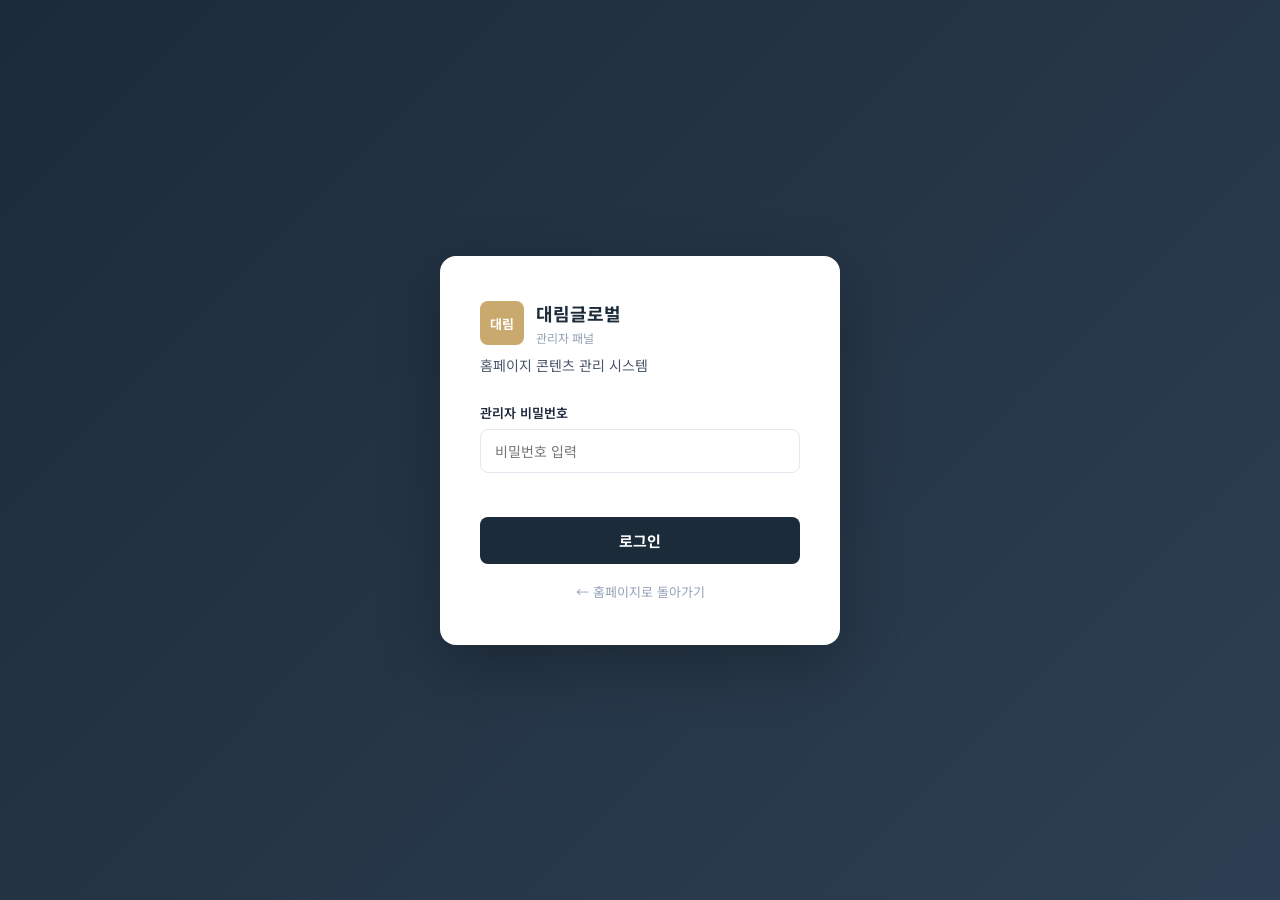
<file: admin/index.html>
<!DOCTYPE html>
<html lang="ko">
<head>
  <meta charset="UTF-8">
  <meta name="viewport" content="width=device-width, initial-scale=1.0">
  <meta http-equiv="Cache-Control" content="no-cache, no-store, must-revalidate">
  <meta http-equiv="Pragma" content="no-cache">
  <title>대림글로벌 — 관리자 패널</title>
  <script>
    window.DG_CONFIG = {
      w3key:  'dbe4c36b-4b67-4f45-b6d4-99864c518c09',
      gasUrl: 'https://script.google.com/macros/s/AKfycbyP5cpCg7c2ASs5irkB9Z6EfsmQDtLmDY5dZpL1dRGdplwaWx9z8Zp_9alCSHJ4WEhPHQ/exec'
    };
  </script>
  <link rel="preconnect" href="https://fonts.googleapis.com">
  <link href="https://fonts.googleapis.com/css2?family=Noto+Sans+KR:wght@400;500;700&display=swap" rel="stylesheet">
  <link rel="stylesheet" href="style.css">
</head>
<body>

<!-- ======== 로그인 화면 ======== -->
<div id="loginScreen" class="login-screen">
  <div class="login-box">
    <div class="login-logo">
      <div class="login-emblem">대림</div>
      <div>
        <strong>대림글로벌</strong>
        <span>관리자 패널</span>
      </div>
    </div>
    <p class="login-desc">홈페이지 콘텐츠 관리 시스템</p>
    <form id="loginForm">
      <div class="lf-group">
        <label>관리자 비밀번호</label>
        <input type="password" id="loginPw" placeholder="비밀번호 입력" autocomplete="current-password">
      </div>
      <div class="login-error" id="loginError"></div>
      <button type="submit" class="btn-login">로그인</button>
    </form>
    <a href="../" class="login-back">← 홈페이지로 돌아가기</a>
  </div>
</div>

<!-- ======== 관리자 대시보드 ======== -->
<div id="adminApp" class="admin-app" style="display:none">

  <!-- 사이드바 -->
  <aside class="sidebar">
    <div class="sb-logo">
      <div class="sb-emblem" id="sbEmblem">대림</div>
      <div><strong id="sbCompanyName">대림글로벌</strong><span>관리자</span></div>
    </div>
    <div class="sb-company-switch" style="padding:0 20px 14px">
      <label for="companySelect" style="display:block;font-size:11px;color:#999;margin-bottom:5px;letter-spacing:.03em">회사 선택</label>
      <select id="companySelect" style="width:100%;padding:9px 10px;border-radius:8px;border:1px solid #333;background:#1c1c1c;color:#fff;font-size:13px;font-weight:600">
        <option value="daelim">대림글로벌</option>
        <option value="ebenezer">에벤에셀</option>
      </select>
    </div>
    <nav class="sb-nav">
      <button class="sb-item active" data-tab="dashboard">📊 대시보드</button>
      <button class="sb-item sb-item-inquiry" data-tab="inquiries">📋 상담 신청 내역 <span class="sb-badge" id="sbBadge" style="display:none"></span></button>
      <button class="sb-item" data-tab="visitors">👥 방문자 통계</button>
      <button class="sb-item" data-tab="images">🖼️ 이미지 관리</button>
      <button class="sb-item" data-tab="handel" id="sbHandelTab">🏛️ 헨델프로젝트 이미지</button>
      <button class="sb-item" data-tab="portfolio">🏠 시공사례 관리</button>
      <button class="sb-item" data-tab="social" id="sbSocialTab">🌱 사회공헌 관리</button>
      <button class="sb-item" data-tab="videos">🎬 동영상 관리</button>
      <button class="sb-item" data-tab="content">✏️ 텍스트 편집</button>
      <button class="sb-item" data-tab="settings">⚙️ 기본 설정</button>
    </nav>
    <div class="sb-bottom">
      <a href="../" target="_blank" class="sb-preview" id="sbPreviewLink">🔗 홈페이지 미리보기</a>
      <button class="sb-logout" id="logoutBtn">로그아웃</button>
    </div>
  </aside>

  <!-- 메인 콘텐츠 -->
  <main class="admin-main">

    <!-- 상단 헤더 -->
    <div class="admin-topbar">
      <h1 id="tabTitle">대시보드</h1>
      <div class="topbar-right">
        <span id="saveStatus" class="save-status"></span>
        <a href="../" target="_blank" class="btn-sm btn-outline" id="topPreviewLink">홈페이지 보기</a>
      </div>
    </div>

    <!-- ─── 방문자 통계 ─── -->
    <div id="tab-visitors" class="tab-content">
      <div id="vis-no-gas" style="display:none;background:#fff3cd;border:1px solid #ffc107;border-radius:10px;padding:16px 20px;margin-bottom:20px;gap:12px;align-items:flex-start">
        <div style="font-size:24px">⚠️</div>
        <div>
          <strong>Google Apps Script 연동이 필요합니다</strong>
          <p style="margin:6px 0 10px;color:#666;font-size:13px">방문자 통계는 Google 스프레드시트와 연동 후 수집됩니다.<br>기본 설정 탭에서 GAS URL을 설정하고, 아래 안내대로 Apps Script 코드를 업데이트해 주세요.</p>
          <button class="btn-primary btn-sm" onclick="document.querySelector('[data-tab=settings]').click()">⚙️ 기본 설정으로 이동</button>
        </div>
      </div>

      <!-- 요약 카드 -->
      <div class="dash-cards">
        <div class="dash-card">
          <div class="dc-icon">📅</div>
          <div><strong id="vis-today">-</strong><span>오늘 방문</span></div>
        </div>
        <div class="dash-card">
          <div class="dc-icon">📆</div>
          <div><strong id="vis-yesterday">-</strong><span>어제 방문</span></div>
        </div>
        <div class="dash-card">
          <div class="dc-icon">📊</div>
          <div><strong id="vis-week">-</strong><span>이번 주 합계</span></div>
        </div>
        <div class="dash-card">
          <div class="dc-icon">📱</div>
          <div><strong id="vis-mobile">-</strong><span>모바일 비율</span></div>
        </div>
        <div class="dash-card">
          <div class="dc-icon">🆕</div>
          <div><strong id="vis-new">-</strong><span>오늘 신규</span></div>
        </div>
      </div>

      <!-- 7일 바 차트 -->
      <div class="settings-block full" style="margin-top:20px">
        <div style="display:flex;align-items:center;justify-content:space-between;margin-bottom:12px">
          <h3 style="margin:0">📈 최근 7일 방문자 추이</h3>
          <button class="btn-sm btn-outline" onclick="loadVisitorStats()">🔄 새로고침</button>
        </div>
        <div id="vis-chart" style="display:flex;align-items:flex-end;gap:6px;height:180px;padding:10px 0 0;border-bottom:2px solid #eee;margin-bottom:8px">
          <div style="text-align:center;color:#aaa;font-size:13px;width:100%;padding:60px 0">⏳ 로딩 중...</div>
        </div>
      </div>

      <!-- 날짜별 상세 -->
      <div class="settings-block full" style="margin-top:20px">
        <h3>📋 날짜별 방문자 내역 (최근 30일)</h3>
        <div id="vis-detail" style="overflow-x:auto;margin-top:12px">
          <div style="text-align:center;color:#aaa;font-size:13px;padding:30px">로딩 중...</div>
        </div>
      </div>

      <!-- GAS 코드 업데이트 안내 -->
      <div class="settings-block full" style="margin-top:20px;border-top:3px solid #FF9800">
        <h3>🔧 Apps Script 코드 업데이트 필요</h3>
        <p style="font-size:13px;color:#555;margin-bottom:12px">방문자 수집을 시작하려면 기존 Google Apps Script 코드를 아래 새 코드로 교체하고 재배포해야 합니다.</p>
        <button class="btn-sm btn-outline" onclick="document.getElementById('visGasBlock').style.display=document.getElementById('visGasBlock').style.display==='none'?'block':'none'">📋 업데이트된 Apps Script 코드 보기</button>
        <div id="visGasBlock" style="display:none;margin-top:10px;position:relative">
          <button onclick="copyVisGasCode()" class="btn-sm btn-outline" style="position:absolute;top:8px;right:8px;z-index:1">복사</button>
          <pre id="visGasCode" style="background:#1e1e2e;color:#cdd6f4;padding:14px;border-radius:8px;font-size:11px;overflow-x:auto;line-height:1.6;white-space:pre">const SS = '상담신청';
const CT = '콘텐츠';
const VS = '방문자';

function doGet(e) {
  var p = e.parameter, ss = SpreadsheetApp.getActiveSpreadsheet();

  if (p.action === 'write') {
    var sh = ss.getSheetByName(SS) || ss.insertSheet(SS);
    if (sh.getLastRow() === 0)
      sh.appendRow(['신청시각','성함','연락처','부지지역','희망평형','예상예산','문의내용','상태']);
    sh.appendRow([p['신청시각']||'',p['성함']||'',p['연락처']||'',p['부지지역']||'',
                  p['희망평형']||'',p['예상예산']||'',p['문의내용']||'','미확인']);
    var r = JSON.stringify({success:true});
    return ContentService.createTextOutput(p.callback?p.callback+'('+r+')':r)
      .setMimeType(p.callback?ContentService.MimeType.JAVASCRIPT:ContentService.MimeType.JSON);
  }

  if (p.action === 'pageview') {
    var vsh = ss.getSheetByName(VS) || ss.insertSheet(VS);
    if (vsh.getLastRow() === 0)
      vsh.appendRow(['날짜','시각','기기','유입경로','신규여부']);
    var now = new Date();
    var dateStr = Utilities.formatDate(now,'Asia/Seoul','yyyy-MM-dd');
    var timeStr = Utilities.formatDate(now,'Asia/Seoul','HH:mm');
    vsh.appendRow([dateStr,timeStr,p.ua||'unknown',p.ref||'direct',p.new==='1'?'신규':'재방문']);
    return ContentService.createTextOutput('ok');
  }

  if (p.action === 'read_visitors') {
    var vsh = ss.getSheetByName(VS);
    var statsObj = {};
    if (vsh && vsh.getLastRow() > 1) {
      var rows = vsh.getDataRange().getValues();
      for (var i = 1; i < rows.length; i++) {
        var d = String(rows[i][0]); if (!d) continue;
        if (!statsObj[d]) statsObj[d] = {total:0,mobile:0,desktop:0,'new':0};
        statsObj[d].total++;
        if (rows[i][2]==='mobile') statsObj[d].mobile++;
        else statsObj[d].desktop++;
        if (rows[i][4]==='신규') statsObj[d]['new']++;
      }
    }
    var json = JSON.stringify(statsObj);
    return ContentService.createTextOutput(p.callback?p.callback+'('+json+')':json)
      .setMimeType(p.callback?ContentService.MimeType.JAVASCRIPT:ContentService.MimeType.JSON);
  }

  if (p.action === 'read_content') {
    var csh = ss.getSheetByName(CT); var obj = {};
    if (csh && csh.getLastRow() > 1) {
      var rows = csh.getDataRange().getValues();
      for (var i = 1; i < rows.length; i++) { if (rows[i][0]) obj[rows[i][0]] = rows[i][1]; }
    }
    var json = JSON.stringify(obj);
    return ContentService.createTextOutput(p.callback?p.callback+'('+json+')':json)
      .setMimeType(p.callback?ContentService.MimeType.JAVASCRIPT:ContentService.MimeType.JSON);
  }

  var sh = ss.getSheetByName(SS); var data = [];
  if (sh && sh.getLastRow() > 1) {
    var rows = sh.getDataRange().getValues(); var h = rows[0];
    data = rows.slice(1).reverse().map(function(r,i){
      var o={id:Date.now()-i}; h.forEach(function(k,j){o[k]=r[j];}); return o;
    });
  }
  var json = JSON.stringify(data);
  return ContentService.createTextOutput(p.callback?p.callback+'('+json+')':json)
    .setMimeType(p.callback?ContentService.MimeType.JAVASCRIPT:ContentService.MimeType.JSON);
}

function doPost(e) {
  try {
    var p = e.parameter, ss = SpreadsheetApp.getActiveSpreadsheet();
    if (p.action === 'write_content') {
      var sh = ss.getSheetByName(CT) || ss.insertSheet(CT);
      if (sh.getLastRow() === 0) sh.appendRow(['key','value','updated']);
      var rowIdx = -1;
      if (sh.getLastRow() > 1) {
        var keys = sh.getRange(2,1,sh.getLastRow()-1,1).getValues();
        for (var i = 0; i < keys.length; i++) { if (keys[i][0]===p.key){rowIdx=i+2;break;} }
      }
      var now = Utilities.formatDate(new Date(),'Asia/Seoul','yyyy-MM-dd HH:mm:ss');
      if (rowIdx > 0) { sh.getRange(rowIdx,2).setValue(p.value); sh.getRange(rowIdx,3).setValue(now); }
      else { sh.appendRow([p.key, p.value, now]); }
      return ContentService.createTextOutput('ok');
    }
    return ContentService.createTextOutput('unknown');
  } catch(err) { return ContentService.createTextOutput('err:'+err.message); }
}</pre>
        </div>
        <p style="font-size:12px;color:#888;margin-top:10px">코드 교체 후: <b>배포 → 새 배포</b>가 아닌 <b>배포 → 기존 배포 관리 → ✏️ 편집 아이콘 → 버전: 새 버전</b>으로 업데이트해야 합니다.</p>
      </div>
    </div>

    <!-- ─── 대시보드 ─── -->
    <div id="tab-dashboard" class="tab-content active">
      <div class="dash-cards">
        <div class="dash-card">
          <div class="dc-icon">🏠</div>
          <div><strong id="dc-portfolio-count">0</strong><span>시공사례</span></div>
        </div>
        <div class="dash-card" id="dashSocialCard">
          <div class="dc-icon">🌱</div>
          <div><strong id="dc-social-count">0</strong><span>사회공헌 활동</span></div>
        </div>
        <div class="dash-card">
          <div class="dc-icon">🎬</div>
          <div><strong id="dc-video-count">0</strong><span>등록 영상</span></div>
        </div>
        <div class="dash-card">
          <div class="dc-icon">📞</div>
          <div><strong id="dc-phone">-</strong><span>대표 전화</span></div>
        </div>
        <div class="dash-card dash-card-inquiry" onclick="document.querySelector('[data-tab=inquiries]').click()">
          <div class="dc-icon">📋</div>
          <div><strong id="dc-inquiry-count">0</strong><span>상담 신청 <small id="dc-new-count" style="color:#e05252"></small></span></div>
        </div>
      </div>
      <div class="dash-guide">
        <h3>📖 사용 가이드</h3>
        <div class="guide-grid">
          <div class="guide-item">
            <span class="guide-num">1</span>
            <div>
              <strong>사진 업로드 방법</strong>
              <p>이미지 URL을 입력하거나 파일을 직접 드래그&드롭 하세요.<br>구글 포토, 네이버 블로그 등에서 이미지 주소를 복사해서 붙여넣기 가능합니다.</p>
            </div>
          </div>
          <div class="guide-item">
            <span class="guide-num">2</span>
            <div>
              <strong>유튜브 동영상 추가</strong>
              <p>유튜브 영상 URL에서 비디오 ID를 복사해주세요.<br>예: youtube.com/watch?v=<strong>ABC123</strong> → ABC123 입력</p>
            </div>
          </div>
          <div class="guide-item">
            <span class="guide-num">3</span>
            <div>
              <strong>변경사항 저장</strong>
              <p>각 섹션에서 저장 버튼을 누르면 즉시 홈페이지에 반영됩니다.<br>저장 후 홈페이지 미리보기로 확인해보세요.</p>
            </div>
          </div>
          <div class="guide-item">
            <span class="guide-num">4</span>
            <div>
              <strong>백업 & 복원</strong>
              <p>설정 탭에서 전체 데이터를 JSON으로 내보내거나 가져올 수 있습니다.<br>다른 기기에서도 동일한 내용을 사용할 수 있습니다.</p>
            </div>
          </div>
        </div>
      </div>
    </div>

    <!-- ─── 상담 신청 내역 ─── -->
    <div id="tab-inquiries" class="tab-content">

      <!-- Google 시트 미연동 안내 -->
      <div class="email-setup-box" id="gasSetupBox" style="background:#E8F5E9;border-color:#66BB6A;">
        <div class="esb-icon">📊</div>
        <div class="esb-content">
          <strong>Google 스프레드시트가 연동되지 않았습니다</strong>
          <p>Google 시트를 연동하면 <b>PC·모바일 어느 기기</b>에서 신청해도 이곳에서 한눈에 확인할 수 있습니다.<br>설정은 <b>기본 설정 탭</b>에서 Google 시트 URL을 입력하면 됩니다.</p>
          <button class="btn-primary btn-sm" onclick="document.querySelector('[data-tab=settings]').click()">📊 Google 시트 연동하기</button>
        </div>
      </div>

      <!-- 이메일 알림 미설정 안내 -->
      <div class="email-setup-box" id="emailSetupBox">
        <div class="esb-icon">📧</div>
        <div class="esb-content">
          <strong>이메일 알림이 설정되지 않았습니다</strong>
          <p>고객이 상담 신청 시 이메일로 즉시 알림을 받으려면 아래 이메일 설정을 완료해주세요.<br>설정 전까지는 <b>이 관리자 패널에서만</b> 신청 내역을 확인할 수 있습니다.</p>
          <button class="btn-primary btn-sm" onclick="document.querySelector('[data-tab=settings]').click()">📧 이메일 알림 설정하기</button>
        </div>
      </div>

      <div class="inq-toolbar">
        <div class="inq-summary">
          <label style="display:flex;align-items:center;gap:6px;cursor:pointer;font-weight:500">
            <input type="checkbox" id="inqSelectAll" style="width:16px;height:16px;cursor:pointer">
            전체 선택
          </label>
          &nbsp;&nbsp;전체 <strong id="inqTotal">0</strong>건
          &nbsp;·&nbsp; 미확인 <strong id="inqNew" style="color:#e05252">0</strong>건
        </div>
        <div style="display:flex;gap:8px;flex-wrap:wrap">
          <button class="btn-outline btn-sm btn-del-text" id="deleteSelectedBtn" style="display:none">선택 삭제 (<span id="selectedCount">0</span>)</button>
          <select id="inqFilter" class="inq-filter">
            <option value="all">전체 보기</option>
            <option value="미확인">미확인만</option>
            <option value="확인완료">확인완료</option>
            <option value="처리완료">처리완료</option>
          </select>
          <button class="btn-outline btn-sm" id="markAllReadBtn">전체 읽음 표시</button>
          <button class="btn-outline btn-sm btn-del-text" id="clearInqBtn">전체 삭제</button>
        </div>
      </div>

      <div id="inquiryList"></div>
    </div>

    <!-- ─── 이미지 관리 ─── -->
    <div id="tab-images" class="tab-content">
      <div class="notice-box">🖼️ <strong>이미지 관리:</strong> 홈페이지 회사소개 섹션의 주택 사진을 변경할 수 있습니다. 저장 후 모든 기기에 즉시 반영됩니다.</div>
      <div class="settings-grid">
        <div class="settings-block full">
          <h3>🏠 회사소개 섹션 주택 사진</h3>
          <p class="settings-desc">홈페이지 중간 회사소개 섹션에 표시되는 주택 사진을 변경합니다.</p>
          <div class="fg">
            <label>현재 이미지 미리보기</label>
            <div class="img-preview" id="ab-preview" style="max-width:400px;height:250px"><span>이미지 없음</span></div>
          </div>
          <div class="fg">
            <label>이미지 URL 직접 입력</label>
            <div class="img-input-row">
              <input type="text" id="ab-img-url" placeholder="이미지 URL 입력 (https://...)">
              <button type="button" class="btn-sm btn-outline" onclick="applyImgUrl('ab')">URL 적용</button>
            </div>
          </div>
          <div class="fg">
            <label>또는 파일 업로드 (2MB 이하)</label>
            <div class="img-drop-zone" id="ab-drop">
              <input type="file" accept="image/*" id="ab-file" hidden>
              <label for="ab-file">📁 파일 선택 또는 여기에 드래그&드롭</label>
            </div>
          </div>
          <input type="hidden" id="ab-img-final">
          <div class="form-actions" style="margin-top:16px">
            <button class="btn-primary" id="saveImagesBtn">🖼️ 이미지 저장 및 반영</button>
          </div>
          <div id="images-save-msg" style="font-size:13px;min-height:20px;margin-top:8px"></div>
        </div>

        <div class="settings-block full" style="border-top:3px solid #C9A96E;margin-top:24px;text-align:center;padding:24px">
          <p style="color:#888;margin-bottom:12px" id="imgHandelNote">헨델프로젝트 섹션 이미지는 전용 메뉴에서 관리하세요.</p>
          <button class="btn-primary" id="imgToHandelBtn" onclick="document.querySelector('[data-tab=handel]').click()">🏛️ 헨델프로젝트 이미지 관리하기 →</button>
        </div>
      </div>
    </div>

    <!-- ─── 헨델프로젝트(에벤에셀: 베토벤프로젝트) 이미지 ─── -->
    <div id="tab-handel" class="tab-content">
      <div class="notice-box" id="handelNotice">🏛️ <strong>헨델프로젝트 이미지:</strong> 홈페이지 헨델프로젝트 섹션 내용 바로 아래에 표시되는 사진 최대 6장을 관리합니다. 저장 후 PC·모바일 모든 기기에 반영됩니다.</div>
      <div class="settings-grid">
        <div class="settings-block full">
          <h3 id="handelSectionH3">🏛️ 헨델프로젝트 소개 사진 (최대 6장)</h3>
          <p class="settings-desc">사진을 클릭하거나 파일을 드래그하여 업로드하세요. GitHub 토큰이 설정된 경우 자동으로 서버에 업로드되어 <strong>PC·모바일 모두에서 표시</strong>됩니다.</p>
          <div id="handel-gh-warning" style="display:none;background:#fff3cd;border:1px solid #ffc107;padding:10px 14px;border-radius:8px;font-size:12px;color:#856404;margin-bottom:12px">
            ⚠️ GitHub 토큰이 설정되지 않아 이미지가 이 기기에서만 저장됩니다. <button class="btn-sm btn-outline" style="margin-left:8px" onclick="document.querySelector('[data-tab=settings]').click()">토큰 설정하기 →</button>
          </div>
          <div style="display:grid;grid-template-columns:repeat(auto-fit,minmax(260px,1fr));gap:20px;margin-top:12px">
            <div class="fg">
              <label>사진 1</label>
              <div class="handel-drop-zone" id="handel-drop-0" data-idx="0">
                <div class="img-preview bh-preview" id="bh-preview-0" style="height:180px;border-radius:8px"><span>클릭하거나 드래그</span></div>
              </div>
              <div style="display:flex;gap:8px;margin-top:8px;align-items:center">
                <input type="file" accept="image/*" id="handel-file-0" hidden>
                <label for="handel-file-0" class="btn-sm btn-primary" style="cursor:pointer">📁 파일 선택</label>
                <button type="button" onclick="clearHandelImg(0)" style="color:#e05252;border:1.5px solid #e05252;background:transparent;padding:5px 10px;border-radius:6px;cursor:pointer;font-size:12px">🗑️ 삭제</button>
              </div>
              <div id="handel-status-0" style="font-size:11px;margin-top:4px;min-height:16px"></div>
              <input type="hidden" class="bh-img-url" data-idx="0">
            </div>
            <div class="fg">
              <label>사진 2</label>
              <div class="handel-drop-zone" id="handel-drop-1" data-idx="1">
                <div class="img-preview bh-preview" id="bh-preview-1" style="height:180px;border-radius:8px"><span>클릭하거나 드래그</span></div>
              </div>
              <div style="display:flex;gap:8px;margin-top:8px;align-items:center">
                <input type="file" accept="image/*" id="handel-file-1" hidden>
                <label for="handel-file-1" class="btn-sm btn-primary" style="cursor:pointer">📁 파일 선택</label>
                <button type="button" onclick="clearHandelImg(1)" style="color:#e05252;border:1.5px solid #e05252;background:transparent;padding:5px 10px;border-radius:6px;cursor:pointer;font-size:12px">🗑️ 삭제</button>
              </div>
              <div id="handel-status-1" style="font-size:11px;margin-top:4px;min-height:16px"></div>
              <input type="hidden" class="bh-img-url" data-idx="1">
            </div>
            <div class="fg">
              <label>사진 3</label>
              <div class="handel-drop-zone" id="handel-drop-2" data-idx="2">
                <div class="img-preview bh-preview" id="bh-preview-2" style="height:180px;border-radius:8px"><span>클릭하거나 드래그</span></div>
              </div>
              <div style="display:flex;gap:8px;margin-top:8px;align-items:center">
                <input type="file" accept="image/*" id="handel-file-2" hidden>
                <label for="handel-file-2" class="btn-sm btn-primary" style="cursor:pointer">📁 파일 선택</label>
                <button type="button" onclick="clearHandelImg(2)" style="color:#e05252;border:1.5px solid #e05252;background:transparent;padding:5px 10px;border-radius:6px;cursor:pointer;font-size:12px">🗑️ 삭제</button>
              </div>
              <div id="handel-status-2" style="font-size:11px;margin-top:4px;min-height:16px"></div>
              <input type="hidden" class="bh-img-url" data-idx="2">
            </div>
            <div class="fg">
              <label>사진 4</label>
              <div class="handel-drop-zone" id="handel-drop-3" data-idx="3">
                <div class="img-preview bh-preview" id="bh-preview-3" style="height:180px;border-radius:8px"><span>클릭하거나 드래그</span></div>
              </div>
              <div style="display:flex;gap:8px;margin-top:8px;align-items:center">
                <input type="file" accept="image/*" id="handel-file-3" hidden>
                <label for="handel-file-3" class="btn-sm btn-primary" style="cursor:pointer">📁 파일 선택</label>
                <button type="button" onclick="clearHandelImg(3)" style="color:#e05252;border:1.5px solid #e05252;background:transparent;padding:5px 10px;border-radius:6px;cursor:pointer;font-size:12px">🗑️ 삭제</button>
              </div>
              <div id="handel-status-3" style="font-size:11px;margin-top:4px;min-height:16px"></div>
              <input type="hidden" class="bh-img-url" data-idx="3">
            </div>
            <div class="fg">
              <label>사진 5</label>
              <div class="handel-drop-zone" id="handel-drop-4" data-idx="4">
                <div class="img-preview bh-preview" id="bh-preview-4" style="height:180px;border-radius:8px"><span>클릭하거나 드래그</span></div>
              </div>
              <div style="display:flex;gap:8px;margin-top:8px;align-items:center">
                <input type="file" accept="image/*" id="handel-file-4" hidden>
                <label for="handel-file-4" class="btn-sm btn-primary" style="cursor:pointer">📁 파일 선택</label>
                <button type="button" onclick="clearHandelImg(4)" style="color:#e05252;border:1.5px solid #e05252;background:transparent;padding:5px 10px;border-radius:6px;cursor:pointer;font-size:12px">🗑️ 삭제</button>
              </div>
              <div id="handel-status-4" style="font-size:11px;margin-top:4px;min-height:16px"></div>
              <input type="hidden" class="bh-img-url" data-idx="4">
            </div>
            <div class="fg">
              <label>사진 6</label>
              <div class="handel-drop-zone" id="handel-drop-5" data-idx="5">
                <div class="img-preview bh-preview" id="bh-preview-5" style="height:180px;border-radius:8px"><span>클릭하거나 드래그</span></div>
              </div>
              <div style="display:flex;gap:8px;margin-top:8px;align-items:center">
                <input type="file" accept="image/*" id="handel-file-5" hidden>
                <label for="handel-file-5" class="btn-sm btn-primary" style="cursor:pointer">📁 파일 선택</label>
                <button type="button" onclick="clearHandelImg(5)" style="color:#e05252;border:1.5px solid #e05252;background:transparent;padding:5px 10px;border-radius:6px;cursor:pointer;font-size:12px">🗑️ 삭제</button>
              </div>
              <div id="handel-status-5" style="font-size:11px;margin-top:4px;min-height:16px"></div>
              <input type="hidden" class="bh-img-url" data-idx="5">
            </div>
            <div class="fg">
              <label>사진 7</label>
              <div class="handel-drop-zone" id="handel-drop-6" data-idx="6">
                <div class="img-preview bh-preview" id="bh-preview-6" style="height:180px;border-radius:8px"><span>클릭하거나 드래그</span></div>
              </div>
              <div style="display:flex;gap:8px;margin-top:8px;align-items:center">
                <input type="file" accept="image/*" id="handel-file-6" hidden>
                <label for="handel-file-6" class="btn-sm btn-primary" style="cursor:pointer">📁 파일 선택</label>
                <button type="button" onclick="clearHandelImg(6)" style="color:#e05252;border:1.5px solid #e05252;background:transparent;padding:5px 10px;border-radius:6px;cursor:pointer;font-size:12px">🗑️ 삭제</button>
              </div>
              <div id="handel-status-6" style="font-size:11px;margin-top:4px;min-height:16px"></div>
              <input type="hidden" class="bh-img-url" data-idx="6">
            </div>
            <div class="fg">
              <label>사진 8</label>
              <div class="handel-drop-zone" id="handel-drop-7" data-idx="7">
                <div class="img-preview bh-preview" id="bh-preview-7" style="height:180px;border-radius:8px"><span>클릭하거나 드래그</span></div>
              </div>
              <div style="display:flex;gap:8px;margin-top:8px;align-items:center">
                <input type="file" accept="image/*" id="handel-file-7" hidden>
                <label for="handel-file-7" class="btn-sm btn-primary" style="cursor:pointer">📁 파일 선택</label>
                <button type="button" onclick="clearHandelImg(7)" style="color:#e05252;border:1.5px solid #e05252;background:transparent;padding:5px 10px;border-radius:6px;cursor:pointer;font-size:12px">🗑️ 삭제</button>
              </div>
              <div id="handel-status-7" style="font-size:11px;margin-top:4px;min-height:16px"></div>
              <input type="hidden" class="bh-img-url" data-idx="7">
            </div>
            <div class="fg">
              <label>사진 9</label>
              <div class="handel-drop-zone" id="handel-drop-8" data-idx="8">
                <div class="img-preview bh-preview" id="bh-preview-8" style="height:180px;border-radius:8px"><span>클릭하거나 드래그</span></div>
              </div>
              <div style="display:flex;gap:8px;margin-top:8px;align-items:center">
                <input type="file" accept="image/*" id="handel-file-8" hidden>
                <label for="handel-file-8" class="btn-sm btn-primary" style="cursor:pointer">📁 파일 선택</label>
                <button type="button" onclick="clearHandelImg(8)" style="color:#e05252;border:1.5px solid #e05252;background:transparent;padding:5px 10px;border-radius:6px;cursor:pointer;font-size:12px">🗑️ 삭제</button>
              </div>
              <div id="handel-status-8" style="font-size:11px;margin-top:4px;min-height:16px"></div>
              <input type="hidden" class="bh-img-url" data-idx="8">
            </div>
            <div class="fg">
              <label>사진 10</label>
              <div class="handel-drop-zone" id="handel-drop-9" data-idx="9">
                <div class="img-preview bh-preview" id="bh-preview-9" style="height:180px;border-radius:8px"><span>클릭하거나 드래그</span></div>
              </div>
              <div style="display:flex;gap:8px;margin-top:8px;align-items:center">
                <input type="file" accept="image/*" id="handel-file-9" hidden>
                <label for="handel-file-9" class="btn-sm btn-primary" style="cursor:pointer">📁 파일 선택</label>
                <button type="button" onclick="clearHandelImg(9)" style="color:#e05252;border:1.5px solid #e05252;background:transparent;padding:5px 10px;border-radius:6px;cursor:pointer;font-size:12px">🗑️ 삭제</button>
              </div>
              <div id="handel-status-9" style="font-size:11px;margin-top:4px;min-height:16px"></div>
              <input type="hidden" class="bh-img-url" data-idx="9">
            </div>
          </div>
          <div class="fg" style="margin-top:20px">
            <label>🎬 유튜브 채널/영상 주소 (선택)</label>
            <input type="url" id="bh-youtube-url" placeholder="https://www.youtube.com/@채널명 또는 영상 주소">
          </div>
          <div class="form-actions" style="margin-top:20px">
            <button class="btn-primary" id="saveBeethovenBtn">💾 저장 및 홈페이지 반영</button>
          </div>
          <div id="beethoven-save-msg" style="font-size:13px;min-height:20px;margin-top:8px"></div>
        </div>
      </div>
    </div>

    <!-- ─── 시공사례 관리 ─── -->
    <div id="tab-portfolio" class="tab-content">
      <div class="tab-toolbar">
        <button class="btn-primary" id="addPortfolioBtn">+ 새 시공사례 추가</button>
      </div>

      <!-- 추가/편집 폼 -->
      <div class="edit-form" id="portfolioForm" style="display:none">
        <h3 id="portfolioFormTitle">시공사례 추가</h3>
        <div class="form-grid-2">
          <div class="fg"><label>지역명 *</label><input type="text" id="pf-title" placeholder="예: 경기도 양평"></div>
          <div class="fg"><label>평형 *</label><input type="text" id="pf-size" placeholder="예: 40평"></div>
          <div class="fg"><label>타입</label><input type="text" id="pf-type" placeholder="예: 베토벤 40"></div>
          <div class="fg"><label>스타일</label><input type="text" id="pf-style" placeholder="예: 모던 스타일"></div>
        </div>

        <div id="pf-gh-warning" style="display:none;background:#fff3cd;border:1px solid #ffc107;padding:10px 14px;border-radius:8px;font-size:12px;color:#856404;margin-bottom:16px">
          ⚠️ GitHub 토큰이 설정되지 않아 이미지가 이 기기에서만 저장됩니다. <button class="btn-sm btn-outline" style="margin-left:8px" onclick="document.querySelector('[data-tab=settings]').click()">토큰 설정하기 →</button>
        </div>

        <p style="font-size:13px;color:#666;margin-bottom:12px">📸 사진을 클릭하거나 드래그&드롭으로 업로드하세요. 순서대로 홈페이지에 표시됩니다.</p>
        <div style="display:grid;grid-template-columns:repeat(auto-fit,minmax(200px,1fr));gap:16px;margin-bottom:20px">

          <!-- 사진 1 -->
          <div class="fg">
            <label>사진 1 <span style="color:#e05252">*</span> (대표)</label>
            <div class="pf-drop-zone" id="pf-drop-1" data-num="1">
              <div class="img-preview pf-img-preview" id="pf-preview-1" style="height:160px;border-radius:8px"><span>클릭하거나 드래그</span></div>
            </div>
            <div style="display:flex;gap:6px;margin-top:8px;align-items:center">
              <input type="file" accept="image/*" id="pf-file-1" hidden>
              <label for="pf-file-1" class="btn-sm btn-primary" style="cursor:pointer;flex:1;text-align:center">📁 파일 선택</label>
              <button type="button" onclick="clearPfImg(1)" class="btn-sm" style="color:#e05252;border:1.5px solid #e05252;background:transparent;cursor:pointer">🗑</button>
            </div>
            <div id="pf-status-1" style="font-size:11px;margin-top:4px;min-height:16px;color:#888"></div>
            <input type="hidden" id="pf-img-final" class="pf-img-hidden" data-num="1">
          </div>

          <!-- 사진 2 -->
          <div class="fg">
            <label>사진 2</label>
            <div class="pf-drop-zone" id="pf-drop-2" data-num="2">
              <div class="img-preview pf-img-preview" id="pf-preview-2" style="height:160px;border-radius:8px"><span>클릭하거나 드래그</span></div>
            </div>
            <div style="display:flex;gap:6px;margin-top:8px;align-items:center">
              <input type="file" accept="image/*" id="pf-file-2" hidden>
              <label for="pf-file-2" class="btn-sm btn-primary" style="cursor:pointer;flex:1;text-align:center">📁 파일 선택</label>
              <button type="button" onclick="clearPfImg(2)" class="btn-sm" style="color:#e05252;border:1.5px solid #e05252;background:transparent;cursor:pointer">🗑</button>
            </div>
            <div id="pf-status-2" style="font-size:11px;margin-top:4px;min-height:16px;color:#888"></div>
            <input type="hidden" id="pf-img2-final" class="pf-img-hidden" data-num="2">
          </div>

          <!-- 사진 3 -->
          <div class="fg">
            <label>사진 3</label>
            <div class="pf-drop-zone" id="pf-drop-3" data-num="3">
              <div class="img-preview pf-img-preview" id="pf-preview-3" style="height:160px;border-radius:8px"><span>클릭하거나 드래그</span></div>
            </div>
            <div style="display:flex;gap:6px;margin-top:8px;align-items:center">
              <input type="file" accept="image/*" id="pf-file-3" hidden>
              <label for="pf-file-3" class="btn-sm btn-primary" style="cursor:pointer;flex:1;text-align:center">📁 파일 선택</label>
              <button type="button" onclick="clearPfImg(3)" class="btn-sm" style="color:#e05252;border:1.5px solid #e05252;background:transparent;cursor:pointer">🗑</button>
            </div>
            <div id="pf-status-3" style="font-size:11px;margin-top:4px;min-height:16px;color:#888"></div>
            <input type="hidden" id="pf-img3-final" class="pf-img-hidden" data-num="3">
          </div>

          <!-- 사진 4 -->
          <div class="fg">
            <label>사진 4</label>
            <div class="pf-drop-zone" id="pf-drop-4" data-num="4">
              <div class="img-preview pf-img-preview" id="pf-preview-4" style="height:160px;border-radius:8px"><span>클릭하거나 드래그</span></div>
            </div>
            <div style="display:flex;gap:6px;margin-top:8px;align-items:center">
              <input type="file" accept="image/*" id="pf-file-4" hidden>
              <label for="pf-file-4" class="btn-sm btn-primary" style="cursor:pointer;flex:1;text-align:center">📁 파일 선택</label>
              <button type="button" onclick="clearPfImg(4)" class="btn-sm" style="color:#e05252;border:1.5px solid #e05252;background:transparent;cursor:pointer">🗑</button>
            </div>
            <div id="pf-status-4" style="font-size:11px;margin-top:4px;min-height:16px;color:#888"></div>
            <input type="hidden" id="pf-img4-final" class="pf-img-hidden" data-num="4">
          </div>

        </div>

        <div class="fg">
          <label>🎬 유튜브 채널/영상 주소</label>
          <input type="url" id="pf-youtube-url" placeholder="https://www.youtube.com/@채널명 또는 영상 주소">
        </div>
        <input type="hidden" id="pf-edit-id">
        <div class="form-actions">
          <button class="btn-primary" id="savePortfolioBtn">저장 및 홈페이지 반영</button>
          <button class="btn-outline" onclick="closeForm('portfolio')">취소</button>
        </div>
      </div>

      <div class="items-list" id="portfolioList"></div>
    </div>

    <!-- ─── 사회공헌 관리 ─── -->
    <div id="tab-social" class="tab-content">
      <div class="notice-box green">
        🌱 <strong>사회공헌 섹션 안내:</strong> 첫 번째 활동이 홈페이지 메인 대표 활동으로 표시됩니다. 나머지는 카드 형식으로 나열됩니다.
      </div>
      <div class="tab-toolbar">
        <button class="btn-green" id="addSocialBtn">+ 사회공헌 활동 추가</button>
      </div>

      <div class="edit-form" id="socialForm" style="display:none">
        <h3 id="socialFormTitle">사회공헌 활동 추가</h3>
        <div class="form-grid-2">
          <div class="fg"><label>활동 태그</label><input type="text" id="sf-tag" placeholder="예: 주거환경 개선"></div>
          <div class="fg"><label>활동 날짜</label><input type="text" id="sf-date" placeholder="예: 2024.06"></div>
        </div>
        <div class="fg"><label>활동 제목</label><input type="text" id="sf-title" placeholder="예: 독거노인 주거환경 개선 사업"></div>
        <div class="fg"><label>활동 설명</label><textarea id="sf-desc" rows="3" placeholder="활동 내용을 설명해주세요. (선택사항)"></textarea></div>
        <div class="fg">
          <label>활동 사진 1 (대표)</label>
          <div class="img-upload-area">
            <div class="img-preview" id="sf-preview"><span>이미지 없음</span></div>
            <div class="img-input-row">
              <input type="text" id="sf-img-url" placeholder="이미지 URL 입력 (https://...)">
              <button type="button" class="btn-sm btn-outline" onclick="applyImgUrl('sf')">URL 적용</button>
            </div>
            <div class="img-drop-zone">
              <input type="file" accept="image/*" id="sf-file" hidden>
              <label for="sf-file">📁 파일 선택 또는 드래그&드롭</label>
            </div>
          </div>
        </div>
        <div class="fg">
          <label>활동 사진 2</label>
          <div class="img-upload-area">
            <div class="img-preview" id="sf-preview2"><span>이미지 없음</span></div>
            <div class="img-input-row">
              <input type="text" id="sf-img2-url" placeholder="이미지 URL 입력 (https://...)">
              <button type="button" class="btn-sm btn-outline" onclick="applyImgUrl2('sf2')">URL 적용</button>
            </div>
            <div class="img-drop-zone">
              <input type="file" accept="image/*" id="sf-file2" hidden>
              <label for="sf-file2">📁 파일 선택 또는 드래그&드롭</label>
            </div>
          </div>
        </div>
        <div class="fg">
          <label>활동 사진 3</label>
          <div class="img-upload-area">
            <div class="img-preview" id="sf-preview3"><span>이미지 없음</span></div>
            <div class="img-input-row">
              <input type="text" id="sf-img3-url" placeholder="이미지 URL 입력 (https://...)">
              <button type="button" class="btn-sm btn-outline" onclick="applyImgUrl2('sf3')">URL 적용</button>
            </div>
            <div class="img-drop-zone">
              <input type="file" accept="image/*" id="sf-file3" hidden>
              <label for="sf-file3">📁 파일 선택 또는 드래그&드롭</label>
            </div>
          </div>
        </div>
        <div class="fg">
          <label>🎬 유튜브 채널/영상 주소</label>
          <input type="url" id="sf-youtube-url" placeholder="https://www.youtube.com/@채널명 또는 영상 주소">
        </div>
        <input type="hidden" id="sf-img-final">
        <input type="hidden" id="sf-img2-final">
        <input type="hidden" id="sf-img3-final">
        <input type="hidden" id="sf-edit-id">
        <div class="form-actions">
          <button class="btn-green" id="saveSocialBtn">저장</button>
          <button class="btn-outline" onclick="closeForm('social')">취소</button>
        </div>
      </div>

      <div class="items-list" id="socialList"></div>
    </div>

    <!-- ─── 동영상 관리 ─── -->
    <div id="tab-videos" class="tab-content">
      <div class="notice-box">
        🎬 <strong>유튜브 영상 추가 방법:</strong> 유튜브 영상 주소(예: https://www.youtube.com/watch?v=<strong>XXXXX</strong>)에서 <strong>XXXXX</strong> 부분(비디오 ID)을 복사해 입력하세요.
      </div>
      <div class="tab-toolbar">
        <button class="btn-primary" id="addVideoBtn">+ 동영상 추가</button>
      </div>

      <div class="edit-form" id="videoForm" style="display:none">
        <h3 id="videoFormTitle">동영상 추가</h3>
        <div class="fg"><label>영상 제목 *</label><input type="text" id="vf-title" placeholder="예: 베토벤 40평형 시공 현장"></div>
        <div class="fg">
          <label>유튜브 비디오 ID *</label>
          <input type="text" id="vf-youtube-id" placeholder="예: dQw4w9WgXcQ">
          <small>유튜브 URL: youtube.com/watch?v=<strong>여기 값</strong></small>
        </div>
        <div id="vf-preview-area" style="display:none">
          <label>미리보기</label>
          <div class="video-preview-thumb" id="vf-thumb"></div>
        </div>
        <input type="hidden" id="vf-edit-id">
        <div class="form-actions">
          <button class="btn-primary" onclick="previewVideo()">미리보기 확인</button>
          <button class="btn-primary" id="saveVideoBtn">저장</button>
          <button class="btn-outline" onclick="closeForm('video')">취소</button>
        </div>
      </div>

      <div class="items-list" id="videoList"></div>
    </div>

    <!-- ─── 텍스트 편집 ─── -->
    <div id="tab-content" class="tab-content">
      <div class="notice-box">✏️ 홈페이지 각 섹션의 텍스트를 수정할 수 있습니다. 저장 후 즉시 반영됩니다.</div>

      <div class="content-sections">

        <div class="cs-block">
          <h3>🧭 상단 메뉴 이름</h3>
          <p style="font-size:13px;color:#666;margin-bottom:12px">헤더 및 모바일 메뉴에 표시되는 항목 이름을 수정합니다.</p>
          <div class="form-grid-2">
            <div class="fg"><label>회사소개</label><input type="text" id="ct-navAbout" placeholder="회사소개"></div>
            <div class="fg"><label id="lblNavBeethoven">헨델프로젝트</label><input type="text" id="ct-navBeethoven" placeholder="헨델프로젝트"></div>
            <div class="fg"><label>서비스</label><input type="text" id="ct-navServices" placeholder="서비스"></div>
            <div class="fg"><label>건축과정</label><input type="text" id="ct-navProcess" placeholder="건축과정"></div>
            <div class="fg"><label>시공사례</label><input type="text" id="ct-navPortfolio" placeholder="시공사례"></div>
            <div class="fg" id="fgNavSocial"><label>사회공헌</label><input type="text" id="ct-navSocial" placeholder="사회공헌"></div>
            <div class="fg"><label>상단 상담 버튼</label><input type="text" id="ct-navCta" placeholder="무료상담"></div>
          </div>
        </div>

        <div class="cs-block">
          <h3>🏠 히어로 섹션</h3>
          <div class="fg"><label>메인 타이틀 (HTML 가능)</label><textarea id="ct-heroTitle" rows="3">합리적 가격으로&lt;br&gt;&lt;em&gt;고품격 주택&lt;/em&gt;을&lt;br&gt;건축합니다</textarea></div>
          <div class="fg"><label>영문 서브 타이틀</label><input type="text" id="ct-heroSub" value="We build high-quality homes at affordable prices"></div>
        </div>

        <div class="cs-block">
          <h3>📊 통계 바 (히어로 아래)</h3>
          <p style="font-size:13px;color:#666;margin-bottom:12px">메인 화면 바로 아래에 표시되는 4개 통계 항목을 수정합니다.</p>
          <div class="form-grid-2">
            <div class="fg"><label>통계 1 숫자</label><input type="text" id="ct-stat1Num" value="300"></div>
            <div class="fg"><label>통계 1 설명</label><input type="text" id="ct-stat1Label" value="전국 완공 프로젝트"></div>
            <div class="fg"><label>통계 2 텍스트</label><input type="text" id="ct-stat2Num" value="전국"></div>
            <div class="fg"><label>통계 2 설명</label><input type="text" id="ct-stat2Label" value="어디서나 시공 가능"></div>
            <div class="fg"><label>통계 3 숫자</label><input type="text" id="ct-stat3Num" value="99"></div>
            <div class="fg"><label>통계 3 설명</label><input type="text" id="ct-stat3Label" value="고객 만족도"></div>
            <div class="fg"><label>통계 4 숫자</label><input type="text" id="ct-stat4Num" value="10"></div>
            <div class="fg"><label>통계 4 설명</label><input type="text" id="ct-stat4Label" value="전문 건축 경험"></div>
          </div>
        </div>

        <div class="cs-block">
          <h3>📋 회사소개 섹션</h3>
          <div class="fg"><label>소개 타이틀 (HTML 가능)</label><textarea id="ct-aboutTitle" rows="2">대한민국을 대표하는&lt;br&gt;&lt;em&gt;전원주택 건축 명가&lt;/em&gt;</textarea></div>
          <div class="fg"><label>리드 문구</label><input type="text" id="ct-aboutLead" value="(주)대림글로벌은 합리적 가격으로 고품격 주택을 건축하는 대한민국 대표 전원주택 시행사입니다."></div>
          <div class="fg"><label>상세 설명</label><textarea id="ct-aboutDesc" rows="3">15년의 풍부한 경험과 전문 건축팀을 바탕으로 고객 한 분 한 분의 꿈을 현실로 만들어 드립니다. 투명한 공사비와 합리적인 가격으로 누구나 부담 없이 고품격 주택을 가질 수 있도록, 전국 어디서나 최선을 다하고 있습니다.</textarea></div>
        </div>

        <div class="cs-block green-block" id="csSocialTextBlock">
          <h3>🌱 사회공헌 섹션 텍스트</h3>
          <div class="fg"><label>리드 문구</label><textarea id="ct-socialLead" rows="2">집 한 채가 가족의 행복을 바꿉니다.
대림글로벌은 건축의 가치를 사회와 함께 나눕니다.</textarea></div>
          <div class="form-grid-3">
            <div class="fg"><label>통계 1 (숫자)</label><input type="text" id="ct-socialStat1Num" value="50+"></div>
            <div class="fg"><label>통계 1 (설명)</label><input type="text" id="ct-socialStat1Label" value="가구 주거환경 개선"></div>
          </div>
          <div class="form-grid-3">
            <div class="fg"><label>통계 2 (숫자)</label><input type="text" id="ct-socialStat2Num" value="200+"></div>
            <div class="fg"><label>통계 2 (설명)</label><input type="text" id="ct-socialStat2Label" value="봉사 참여 인원"></div>
          </div>
          <div class="form-grid-3">
            <div class="fg"><label>통계 3 (숫자)</label><input type="text" id="ct-socialStat3Num" value="10+"></div>
            <div class="fg"><label>통계 3 (설명)</label><input type="text" id="ct-socialStat3Label" value="협력 지역사회 기관"></div>
          </div>
          <div class="fg"><label>사명 선언 제목</label><input type="text" id="ct-missionTitle" value="대림글로벌의 사회공헌 약속"></div>
          <div class="fg"><label>사명 선언 내용</label><textarea id="ct-missionDesc" rows="3">저희는 단순히 집을 짓는 회사가 아닙니다. 취약계층의 주거환경을 개선하고, 지역사회와 함께 성장하는 기업이 되고자 합니다. 매년 이익의 일부를 사회공헌 활동에 환원하며, 더 많은 가정에 따뜻한 보금자리를 선물하겠습니다.</textarea></div>
        </div>

        <div class="cs-block">
          <h3>📢 CTA 배너</h3>
          <div class="fg"><label>배너 제목</label><input type="text" id="ct-ctaTitle" value="지금 바로 무료 건축상담을 받아보세요"></div>
          <div class="fg"><label>배너 설명</label><input type="text" id="ct-ctaDesc" value="전문 건축 상담사가 부지분석부터 설계, 비용까지 친절하게 안내해 드립니다"></div>
        </div>

        <div class="fg" style="margin-top:12px"><label>푸터 태그라인</label><textarea id="ct-footerTagline" rows="2">건축명가 (주)대림글로벌
합리적 가격으로 고품격 주택을 건축합니다</textarea></div>

      </div>

      <div class="form-actions sticky-actions">
        <button class="btn-primary" id="saveContentBtn">✓ 텍스트 전체 저장</button>
      </div>
    </div>

    <!-- ─── 기본 설정 ─── -->
    <div id="tab-settings" class="tab-content">
      <div class="settings-grid">

        <!-- GitHub 콘텐츠 동기화 (모바일 즉시 반영 핵심) -->
        <div class="settings-block full" style="border-top:3px solid #2196F3;">
          <h3>🔄 모든 기기 즉시 반영 설정 <span id="gh-status-badge"></span></h3>
          <p style="font-size:13px;color:#555;margin-bottom:12px">관리자가 저장하면 <b>2~3초 후 자동으로 GitHub에 커밋</b>됩니다. 모바일·PC 모든 기기에서 1~2분 내 반영됩니다.</p>
          <div class="email-setup-steps">
            <div class="email-step">
              <span class="email-step-num" style="background:#2196F3">1</span>
              <div>
                <strong>GitHub Personal Access Token 발급</strong>
                <p><a href="https://github.com/settings/tokens/new" target="_blank">github.com/settings/tokens/new</a> 접속<br>
                Note(이름): 아무거나 입력 → Expiration: No expiration → <b>repo</b> 체크 → Generate token<br>
                발급된 토큰을 복사해서 아래에 붙여넣기</p>
              </div>
            </div>
            <div class="email-step">
              <span class="email-step-num" style="background:#2196F3">2</span>
              <div>
                <strong>배포 브랜치 확인</strong>
                <p>GitHub 저장소 → Settings → Pages → Branch 항목에 표시된 브랜치명을 아래에 입력 (보통 <b>gh-pages</b>)</p>
              </div>
            </div>
          </div>
          <div class="fg" style="margin-top:14px">
            <label>🔑 GitHub Personal Access Token <span id="gh-status-badge"></span></label>
            <input type="password" id="s-gh-token" placeholder="ghp_xxxxxxxxxxxxxxxxxxxx">
          </div>
          <div class="fg">
            <label>📁 배포 브랜치명</label>
            <input type="text" id="s-gh-branch" placeholder="gh-pages" value="gh-pages">
          </div>
          <div class="fg">
            <label>📦 GitHub 저장소 (자동감지 — 사이드바에서 선택한 회사에 맞춰 자동 전환됩니다)</label>
            <input type="text" id="s-gh-repo" placeholder="username/repository" readonly style="background:#f5f5f5;color:#888">
          </div>
          <button class="btn-primary" id="saveGhBtn" style="margin-top:12px">🔄 동기화 설정 저장</button>
          <button class="btn-outline" id="testGhBtn" style="margin-top:12px;margin-left:8px">📤 지금 바로 동기화</button>
          <div id="ghCommitMsg" style="font-size:13px;min-height:20px;margin-top:8px"></div>
        </div>

        <!-- Google 시트 연동 -->
        <div class="settings-block full" style="border-top:3px solid #34A853;">
          <h3>📊 Google 스프레드시트 연동 <small style="font-size:12px;color:#666;font-weight:400">(PC·모바일 모든 신청 한곳에서 확인)</small></h3>
          <div class="email-setup-steps">
            <div class="email-step">
              <span class="email-step-num" style="background:#34A853">1</span>
              <div>
                <strong>Google 스프레드시트 새로 만들기</strong>
                <p><a href="https://sheets.new" target="_blank">sheets.new</a> 를 클릭해 새 구글 시트를 만드세요.</p>
              </div>
            </div>
            <div class="email-step">
              <span class="email-step-num" style="background:#34A853">2</span>
              <div>
              <strong>Apps Script 열기 → 코드 붙여넣기</strong>
                <p>메뉴 <b>확장 프로그램 → Apps Script</b> 클릭 → 아래 코드 전체를 복사해서 붙여넣기 → 💾 저장</p>
                <button class="btn-sm btn-outline" style="margin-top:6px" onclick="document.getElementById('gasCodeBlock').style.display=document.getElementById('gasCodeBlock').style.display==='none'?'block':'none'">📋 코드 보기 / 숨기기</button>
                <div id="gasCodeBlock" style="display:none;margin-top:10px;position:relative">
                  <button onclick="copyGasCode()" class="btn-sm btn-outline" style="position:absolute;top:8px;right:8px;z-index:1">복사</button>
                  <pre id="gasCode" style="background:#1e1e2e;color:#cdd6f4;padding:14px 14px 14px;border-radius:8px;font-size:11px;overflow-x:auto;line-height:1.6;white-space:pre">const SS = '상담신청';
const CT = '콘텐츠';

function doGet(e) {
  var p = e.parameter, ss = SpreadsheetApp.getActiveSpreadsheet();

  if (p.action === 'write') {
    var sh = ss.getSheetByName(SS) || ss.insertSheet(SS);
    if (sh.getLastRow() === 0)
      sh.appendRow(['신청시각','성함','연락처','부지지역','희망평형','예상예산','문의내용','상태']);
    sh.appendRow([p['신청시각']||'',p['성함']||'',p['연락처']||'',p['부지지역']||'',
                  p['희망평형']||'',p['예상예산']||'',p['문의내용']||'','미확인']);
    var r = JSON.stringify({success:true});
    return ContentService.createTextOutput(p.callback?p.callback+'('+r+')':r)
      .setMimeType(p.callback?ContentService.MimeType.JAVASCRIPT:ContentService.MimeType.JSON);
  }

  if (p.action === 'read_content') {
    var csh = ss.getSheetByName(CT); var obj = {};
    if (csh && csh.getLastRow() > 1) {
      var rows = csh.getDataRange().getValues();
      for (var i = 1; i < rows.length; i++) { if (rows[i][0]) obj[rows[i][0]] = rows[i][1]; }
    }
    var json = JSON.stringify(obj);
    return ContentService.createTextOutput(p.callback?p.callback+'('+json+')':json)
      .setMimeType(p.callback?ContentService.MimeType.JAVASCRIPT:ContentService.MimeType.JSON);
  }

  var sh = ss.getSheetByName(SS); var data = [];
  if (sh && sh.getLastRow() > 1) {
    var rows = sh.getDataRange().getValues(); var h = rows[0];
    data = rows.slice(1).reverse().map(function(r,i){
      var o={id:Date.now()-i}; h.forEach(function(k,j){o[k]=r[j];}); return o;
    });
  }
  var json = JSON.stringify(data);
  return ContentService.createTextOutput(p.callback?p.callback+'('+json+')':json)
    .setMimeType(p.callback?ContentService.MimeType.JAVASCRIPT:ContentService.MimeType.JSON);
}

function doPost(e) {
  try {
    var p = e.parameter, ss = SpreadsheetApp.getActiveSpreadsheet();
    if (p.action === 'write_content') {
      var sh = ss.getSheetByName(CT) || ss.insertSheet(CT);
      if (sh.getLastRow() === 0) sh.appendRow(['key','value','updated']);
      var rowIdx = -1;
      if (sh.getLastRow() > 1) {
        var keys = sh.getRange(2,1,sh.getLastRow()-1,1).getValues();
        for (var i = 0; i < keys.length; i++) { if (keys[i][0]===p.key){rowIdx=i+2;break;} }
      }
      var now = Utilities.formatDate(new Date(),'Asia/Seoul','yyyy-MM-dd HH:mm:ss');
      if (rowIdx > 0) { sh.getRange(rowIdx,2).setValue(p.value); sh.getRange(rowIdx,3).setValue(now); }
      else { sh.appendRow([p.key, p.value, now]); }
      return ContentService.createTextOutput('ok');
    }
    return ContentService.createTextOutput('unknown');
  } catch(err) { return ContentService.createTextOutput('err:'+err.message); }
}</pre>
                </div>
              </div>
            </div>
            <div class="email-step">
              <span class="email-step-num" style="background:#34A853">3</span>
              <div>
                <strong>배포 → 웹 앱으로 배포</strong>
                <p>상단 <b>배포 → 새 배포</b> 클릭 → 유형: <b>웹 앱</b> → 액세스 권한: <b>모든 사용자</b> → 배포 클릭<br>생성된 <b>웹 앱 URL</b>을 아래에 붙여넣기</p>
              </div>
            </div>
          </div>
          <div class="fg" style="margin-top:14px">
            <label>🔗 Google Apps Script 웹 앱 URL <span id="gas-status-badge"></span></label>
            <input type="url" id="s-gas-url" placeholder="https://script.google.com/macros/s/.../exec">
          </div>
          <p style="font-size:12px;color:#888;margin-top:4px">설정 저장 후 고객이 상담 신청하면 Google 스프레드시트에 자동으로 기록되고, 이 패널에서도 바로 확인할 수 있습니다.</p>
          <button class="btn-primary" id="saveGasBtn" style="margin-top:12px">📊 Google 시트 연동 저장</button>
          <div id="gas-save-msg" style="font-size:13px;min-height:20px;margin-top:8px"></div>
        </div>

        <div class="settings-block full email-settings-block">
          <h3>📧 상담 신청 이메일 알림 설정</h3>
          <div class="email-setup-steps">
            <div class="email-step">
              <span class="email-step-num">1</span>
              <div>
                <strong>web3forms.com 접속</strong>
                <p><a href="https://web3forms.com" target="_blank">web3forms.com</a> 에 접속하여 알림 받을 이메일 주소를 입력하세요. (무료, 회원가입 불필요)</p>
              </div>
            </div>
            <div class="email-step">
              <span class="email-step-num">2</span>
              <div>
                <strong>이메일로 액세스 키 확인</strong>
                <p>입력한 이메일로 <b>액세스 키(Access Key)</b>가 발송됩니다. 이메일을 확인하세요.</p>
              </div>
            </div>
            <div class="email-step">
              <span class="email-step-num">3</span>
              <div>
                <strong>아래에 입력 후 저장</strong>
                <p>이메일로 받은 액세스 키를 아래에 붙여넣고 저장하면 설정이 완료됩니다.</p>
              </div>
            </div>
          </div>
          <div id="embedded-key-note" style="display:none;background:#e8f5e9;border:1.5px solid #66bb6a;border-radius:8px;padding:12px 16px;margin-bottom:16px;font-size:13px;color:#2e7d32;">
            ✅ <strong>액세스 키가 웹사이트 코드에 적용되어 있습니다.</strong><br>
            PC·모바일 모든 기기에서 이메일 알림이 정상 작동합니다.
          </div>
          <div class="fg" style="margin-top:16px">
            <label>📬 알림 받을 이메일 주소 (확인용)</label>
            <input type="email" id="s-notify-email" placeholder="예: daelimglobal@naver.com">
          </div>
          <div class="fg">
            <label>🔑 Web3Forms 액세스 키 <span id="email-status-badge"></span></label>
            <div style="display:flex;gap:8px">
              <input type="text" id="s-w3key" placeholder="액세스 키를 여기에 붙여넣기">
              <button class="btn-primary btn-sm" id="testEmailBtn">테스트 발송</button>
            </div>
            <small id="email-test-result"></small>
          </div>
          <button class="btn-primary" id="saveEmailBtn">📧 이메일 알림 설정 저장</button>
        </div>

        <div class="settings-block">
          <h3>📞 연락처 정보</h3>
          <div class="fg"><label>대표 전화번호</label><input type="text" id="s-phone" placeholder="1668-3603"></div>
          <div class="fg"><label>상담 시간</label><input type="text" id="s-hours" placeholder="평일 09:00 - 18:00"></div>
          <div class="fg"><label>주소 / 안내</label><input type="text" id="s-address" placeholder="전국 어디서나 상담 가능"></div>
          <div class="fg"><label>카카오톡 URL</label><input type="text" id="s-kakao" placeholder="https://open.kakao.com/..."></div>
          <div class="fg"><label>저작권 문구</label><input type="text" id="s-copyright" placeholder="© 2024 (주)대림글로벌..."></div>
          <button class="btn-primary" id="saveInfoBtn">연락처 저장</button>
        </div>

        <div class="settings-block">
          <h3>🔑 비밀번호 변경</h3>
          <div class="fg"><label>현재 비밀번호</label><input type="password" id="s-old-pw" placeholder="현재 비밀번호"></div>
          <div class="fg"><label>새 비밀번호</label><input type="password" id="s-new-pw" placeholder="새 비밀번호 (4자 이상)"></div>
          <div class="fg"><label>새 비밀번호 확인</label><input type="password" id="s-new-pw2" placeholder="새 비밀번호 재입력"></div>
          <div id="pw-msg" class="pw-msg"></div>
          <button class="btn-primary" id="changePwBtn">비밀번호 변경</button>
        </div>

        <div class="settings-block full">
          <h3>💾 데이터 백업 & 복원</h3>
          <p class="settings-desc">모든 콘텐츠(시공사례, 사회공헌, 영상, 텍스트)를 JSON 파일로 내보내거나 가져올 수 있습니다.<br>다른 기기에서도 동일한 설정을 사용할 때 활용하세요.</p>
          <div class="backup-btns">
            <button class="btn-primary" id="exportBtn">⬇ 데이터 내보내기 (JSON)</button>
            <label class="btn-outline" for="importFile">⬆ 데이터 가져오기 (JSON)</label>
            <input type="file" accept=".json" id="importFile" hidden>
          </div>
          <div id="import-msg" class="import-msg"></div>
        </div>

      </div>
    </div>

  </main>
</div>

<script src="admin.js?v=3"></script>
</body>
</html>
</file>
<file: admin/style.css>
/* ============================================
   관리자 패널 — Admin Panel Styles
   ============================================ */

:root {
  --p:       #1C2B3A;
  --p-lt:    #2D3F52;
  --gold:    #C9A96E;
  --green:   #3D6B4F;
  --green-lt:#EBF4EF;
  --red:     #E05252;
  --bg:      #F4F6F9;
  --white:   #FFFFFF;
  --border:  #E2E8F0;
  --text:    #1E293B;
  --text-md: #475569;
  --text-lt: #94A3B8;
  --shadow:  0 2px 12px rgba(0,0,0,.06);
  --radius:  8px;
  --trans:   .2s ease;
  --sans:    'Noto Sans KR', sans-serif;
}

*, *::before, *::after { box-sizing: border-box; margin: 0; padding: 0; }
html { font-size: 15px; }
body { font-family: var(--sans); color: var(--text); background: var(--bg); }
img  { max-width: 100%; display: block; }
a    { text-decoration: none; color: inherit; }
input, textarea, select, button { font-family: inherit; font-size: 14px; }
textarea { resize: vertical; }

/* ── Login ── */
.login-screen {
  min-height: 100vh; display: flex; align-items: center; justify-content: center;
  background: linear-gradient(135deg, var(--p) 0%, var(--p-lt) 100%);
}
.login-box {
  background: var(--white); border-radius: 16px; padding: 44px 40px;
  width: 100%; max-width: 400px; box-shadow: 0 20px 60px rgba(0,0,0,.25);
}
.login-logo {
  display: flex; align-items: center; gap: 12px; margin-bottom: 8px;
}
.login-emblem {
  width: 44px; height: 44px; background: var(--gold); border-radius: 8px;
  display: flex; align-items: center; justify-content: center;
  font-size: 13px; font-weight: 700; color: var(--white);
}
.login-logo strong { display: block; font-size: 18px; font-weight: 700; color: var(--p); }
.login-logo span   { font-size: 12px; color: var(--text-lt); }
.login-desc { font-size: 14px; color: var(--text-md); margin-bottom: 28px; }
.lf-group { margin-bottom: 16px; }
.lf-group label { display: block; font-size: 13px; font-weight: 600; color: var(--text); margin-bottom: 7px; }
.lf-group input {
  width: 100%; padding: 11px 14px; border: 1.5px solid var(--border);
  border-radius: var(--radius); outline: none; transition: border-color var(--trans);
}
.lf-group input:focus { border-color: var(--gold); }
.login-error { color: var(--red); font-size: 13px; min-height: 20px; margin-bottom: 8px; }
.btn-login {
  width: 100%; padding: 13px; background: var(--p); color: var(--white);
  border: none; border-radius: var(--radius); font-size: 15px; font-weight: 700;
  cursor: pointer; transition: var(--trans);
}
.btn-login:hover { background: var(--p-lt); }
.login-back { display: block; text-align: center; margin-top: 18px; font-size: 13px; color: var(--text-lt); }
.login-back:hover { color: var(--p); }

/* ── Admin Layout ── */
.admin-app { display: flex; min-height: 100vh; }

.sidebar {
  width: 220px; background: var(--p); display: flex; flex-direction: column;
  flex-shrink: 0; position: sticky; top: 0; height: 100vh; z-index: 100;
  overflow-y: auto;
}
.sb-logo {
  display: flex; align-items: center; gap: 10px;
  padding: 20px 18px; border-bottom: 1px solid rgba(255,255,255,.08);
}
.sb-emblem {
  width: 34px; height: 34px; background: var(--gold); border-radius: 6px;
  display: flex; align-items: center; justify-content: center;
  font-size: 11px; font-weight: 700; color: var(--white); flex-shrink: 0;
}
.sb-logo strong { display: block; font-size: 14px; font-weight: 700; color: var(--white); }
.sb-logo span   { font-size: 11px; color: rgba(255,255,255,.5); }

.sb-nav { flex: 1; padding: 12px 10px; }
.sb-item {
  display: flex; align-items: center; width: 100%; text-align: left;
  padding: 10px 12px; border-radius: var(--radius); border: none; background: none;
  color: rgba(255,255,255,.7); font-size: 13px; font-weight: 500;
  cursor: pointer; transition: var(--trans); margin-bottom: 3px;
}
.sb-item:hover  { background: rgba(255,255,255,.08); color: var(--white); }
.sb-item.active { background: rgba(201,169,110,.2); color: var(--gold); font-weight: 700; }

.sb-bottom { padding: 14px 10px; border-top: 1px solid rgba(255,255,255,.08); }
.sb-preview {
  display: block; padding: 9px 12px; border-radius: var(--radius);
  font-size: 12px; color: rgba(255,255,255,.6);
  transition: var(--trans); margin-bottom: 6px;
}
.sb-preview:hover { background: rgba(255,255,255,.06); color: var(--white); }
.sb-logout {
  width: 100%; padding: 9px 12px; border-radius: var(--radius); border: none;
  background: rgba(224,82,82,.15); color: #f87171; font-size: 12px;
  cursor: pointer; transition: var(--trans); text-align: left;
}
.sb-logout:hover { background: rgba(224,82,82,.3); }

.admin-main { flex: 1; min-height: 100vh; min-width: 0; overflow-x: hidden; }

.admin-topbar {
  background: var(--white); border-bottom: 1px solid var(--border);
  padding: 16px 28px; display: flex; align-items: center; justify-content: space-between;
  position: sticky; top: 0; z-index: 50;
}
.admin-topbar h1 { font-size: 18px; font-weight: 700; color: var(--p); }
.topbar-right { display: flex; align-items: center; gap: 12px; }
.save-status { font-size: 13px; color: var(--green); font-weight: 600; }

/* ── Tab Content ── */
.tab-content { display: none; padding: 28px; }
.tab-content.active { display: block; }

/* ── Buttons ── */
.btn-primary {
  background: var(--p); color: var(--white);
  border: none; border-radius: var(--radius); padding: 10px 20px;
  font-size: 14px; font-weight: 600; cursor: pointer; transition: var(--trans);
  display: inline-flex; align-items: center; gap: 6px;
}
.btn-primary:hover { background: var(--p-lt); }
.btn-green {
  background: var(--green); color: var(--white);
  border: none; border-radius: var(--radius); padding: 10px 20px;
  font-size: 14px; font-weight: 600; cursor: pointer; transition: var(--trans);
}
.btn-green:hover { background: #2f5440; }
.btn-outline {
  background: transparent; color: var(--text-md); border: 1.5px solid var(--border);
  border-radius: var(--radius); padding: 10px 20px; font-size: 14px;
  font-weight: 500; cursor: pointer; transition: var(--trans); display: inline-block;
}
.btn-outline:hover { border-color: var(--p); color: var(--p); }
.btn-sm  { padding: 7px 14px; font-size: 13px; }
.btn-del { background: none; border: none; color: var(--red); cursor: pointer; font-size: 18px; padding: 4px; line-height: 1; }
.btn-del:hover { color: #c0392b; }
.btn-edit { background: none; border: none; color: var(--text-lt); cursor: pointer; font-size: 16px; padding: 4px; line-height: 1; }
.btn-edit:hover { color: var(--p); }

/* ── Forms ── */
.fg       { margin-bottom: 16px; }
.fg label { display: block; font-size: 13px; font-weight: 600; color: var(--text-md); margin-bottom: 6px; }
.fg input,
.fg select,
.fg textarea {
  width: 100%; padding: 10px 13px; border: 1.5px solid var(--border);
  border-radius: var(--radius); color: var(--text); background: var(--white);
  outline: none; transition: border-color var(--trans);
}
.fg input:focus,
.fg select:focus,
.fg textarea:focus { border-color: var(--gold); }
.fg small { display: block; margin-top: 5px; font-size: 12px; color: var(--text-lt); }

.form-grid-2 { display: grid; grid-template-columns: 1fr 1fr; gap: 14px; }
.form-grid-3 { display: grid; grid-template-columns: 1fr 1fr; gap: 14px; }
.form-actions { display: flex; gap: 10px; margin-top: 6px; }
.sticky-actions {
  position: sticky; bottom: 0; background: var(--bg);
  padding: 16px 0; margin-top: 24px;
}

/* ── Image Upload ── */
.img-upload-area { display: flex; flex-direction: column; gap: 10px; }
.img-preview {
  width: 100%; height: 160px; border: 2px dashed var(--border); border-radius: var(--radius);
  display: flex; align-items: center; justify-content: center;
  overflow: hidden; background: var(--bg); color: var(--text-lt); font-size: 13px;
}
.img-preview img { width: 100%; height: 100%; object-fit: cover; }
.img-input-row { display: flex; gap: 8px; }
.img-input-row input { flex: 1; }
.img-drop-zone {
  border: 2px dashed var(--border); border-radius: var(--radius);
  padding: 14px; text-align: center;
  transition: border-color var(--trans), background var(--trans);
  background: var(--bg); cursor: pointer;
}
.img-drop-zone:hover, .img-drop-zone.dragover { border-color: var(--gold); background: rgba(201,169,110,.05); }
.img-drop-zone label { cursor: pointer; font-size: 13px; color: var(--text-md); }
.img-drop-zone label:hover { color: var(--p); }

.handel-drop-zone { cursor: pointer; border-radius: 10px; transition: box-shadow .2s; }
.handel-drop-zone:hover { box-shadow: 0 0 0 3px rgba(201,169,110,.4); }
.handel-drop-zone.dragover { box-shadow: 0 0 0 3px var(--gold); }
.handel-drop-zone .img-preview { cursor: pointer; }

.pf-drop-zone { cursor: pointer; border-radius: 10px; transition: box-shadow .2s; }
.pf-drop-zone:hover { box-shadow: 0 0 0 3px rgba(201,169,110,.4); }
.pf-drop-zone.dragover { box-shadow: 0 0 0 3px var(--gold); }
.pf-drop-zone .img-preview { cursor: pointer; }

/* ── Dashboard ── */
.dash-cards {
  display: grid; grid-template-columns: repeat(4, 1fr); gap: 18px; margin-bottom: 32px;
}
.dash-card {
  background: var(--white); border-radius: 12px;
  padding: 24px; box-shadow: var(--shadow);
  display: flex; align-items: center; gap: 16px;
}
.dc-icon { font-size: 28px; }
.dash-card strong { display: block; font-size: 26px; font-weight: 700; color: var(--p); line-height: 1; }
.dash-card span   { font-size: 13px; color: var(--text-lt); }

.dash-guide {
  background: var(--white); border-radius: 12px; padding: 24px; box-shadow: var(--shadow);
}
.dash-guide h3 { font-size: 15px; font-weight: 700; color: var(--p); margin-bottom: 18px; }
.guide-grid { display: grid; grid-template-columns: 1fr 1fr; gap: 18px; }
.guide-item { display: flex; gap: 12px; align-items: flex-start; }
.guide-num {
  width: 26px; height: 26px; background: var(--gold); color: var(--white);
  border-radius: 50%; display: flex; align-items: center; justify-content: center;
  font-size: 12px; font-weight: 700; flex-shrink: 0;
}
.guide-item strong { display: block; font-size: 13px; font-weight: 700; color: var(--p); margin-bottom: 4px; }
.guide-item p  { font-size: 12px; color: var(--text-md); line-height: 1.6; }

/* ── Items List ── */
.items-list { display: flex; flex-direction: column; gap: 10px; margin-top: 16px; }
.item-row {
  background: var(--white); border: 1.5px solid var(--border);
  border-radius: var(--radius); padding: 14px 18px;
  display: flex; align-items: center; gap: 14px;
  transition: border-color var(--trans);
}
.item-row:hover { border-color: var(--gold); }
.item-thumb {
  width: 64px; height: 48px; border-radius: 6px;
  overflow: hidden; flex-shrink: 0; background: var(--bg);
}
.item-thumb img { width: 100%; height: 100%; object-fit: cover; }
.item-info  { flex: 1; }
.item-info strong { display: block; font-size: 14px; font-weight: 700; color: var(--p); margin-bottom: 3px; }
.item-info span   { font-size: 12px; color: var(--text-lt); }
.item-tag {
  background: var(--green-lt); color: var(--green);
  font-size: 11px; font-weight: 700; padding: 3px 9px; border-radius: 20px;
}
.item-tag.gold { background: rgba(201,169,110,.12); color: var(--gold); }
.item-actions { display: flex; gap: 6px; flex-shrink: 0; }
.drag-handle { cursor: grab; color: var(--text-lt); font-size: 16px; padding: 4px; }
.drag-handle:hover { color: var(--p); }

/* ── Edit Form ── */
.edit-form {
  background: var(--white); border: 1.5px solid var(--border);
  border-radius: 12px; padding: 24px; margin-bottom: 20px;
  box-shadow: var(--shadow);
}
.edit-form h3 { font-size: 15px; font-weight: 700; color: var(--p); margin-bottom: 18px; }

/* ── Tab Toolbar ── */
.tab-toolbar { display: flex; gap: 10px; margin-bottom: 16px; }

/* ── Notice Box ── */
.notice-box {
  background: rgba(201,169,110,.08); border: 1px solid rgba(201,169,110,.3);
  border-radius: var(--radius); padding: 12px 16px;
  font-size: 13px; color: var(--text-md); margin-bottom: 16px; line-height: 1.6;
}
.notice-box.green { background: var(--green-lt); border-color: rgba(61,107,79,.25); }

/* ── Content Editor ── */
.content-sections { display: flex; flex-direction: column; gap: 20px; }
.cs-block {
  background: var(--white); border-radius: 12px;
  padding: 22px 24px; box-shadow: var(--shadow);
}
.cs-block h3 { font-size: 14px; font-weight: 700; color: var(--p); margin-bottom: 18px; padding-bottom: 10px; border-bottom: 1px solid var(--border); }
.cs-block.green-block { border-top: 3px solid var(--green); }

/* ── Settings ── */
.settings-grid { display: grid; grid-template-columns: 1fr 1fr; gap: 20px; }
.settings-block {
  background: var(--white); border-radius: 12px;
  padding: 22px 24px; box-shadow: var(--shadow);
}
.settings-block.full { grid-column: 1 / -1; }
.settings-block h3 { font-size: 15px; font-weight: 700; color: var(--p); margin-bottom: 18px; padding-bottom: 10px; border-bottom: 1px solid var(--border); }
.settings-desc { font-size: 13px; color: var(--text-md); line-height: 1.6; margin-bottom: 18px; }
.backup-btns { display: flex; gap: 10px; flex-wrap: wrap; }

.pw-msg { font-size: 13px; min-height: 20px; margin-bottom: 8px; }
.pw-msg.ok  { color: var(--green); }
.pw-msg.err { color: var(--red); }
.import-msg { font-size: 13px; min-height: 20px; margin-top: 10px; }
.import-msg.ok  { color: var(--green); }
.import-msg.err { color: var(--red); }

/* ── Video Preview ── */
.video-preview-thumb {
  background: #000; border-radius: var(--radius); overflow: hidden;
  margin-top: 10px; margin-bottom: 6px;
}
.video-preview-thumb img { width: 100%; max-height: 200px; object-fit: cover; }

/* ── Drag & Drop Reorder ── */
.item-row.dragging { opacity: .5; border-style: dashed; }
.item-row.drag-over { border-color: var(--gold); background: rgba(201,169,110,.04); }

/* ── 상담 신청 내역 ── */
.sb-item-inquiry { position: relative; }
.sb-badge {
  background: var(--red); color: #fff;
  font-size: 10px; font-weight: 700;
  padding: 1px 5px; border-radius: 10px;
  margin-left: 4px; vertical-align: middle;
}
.dash-card-inquiry { cursor: pointer; }
.dash-card-inquiry:hover { border: 1.5px solid var(--gold); }

.email-setup-box {
  display: flex; align-items: flex-start; gap: 16px;
  background: #FFF8E1; border: 1.5px solid #FFD54F;
  border-radius: 12px; padding: 20px 24px; margin-bottom: 20px;
}
.esb-icon { font-size: 28px; flex-shrink: 0; padding-top: 2px; }
.esb-content strong { display: block; font-size: 14px; font-weight: 700; color: #795548; margin-bottom: 6px; }
.esb-content p { font-size: 13px; color: #6D4C41; line-height: 1.6; margin-bottom: 12px; }

.inq-toolbar {
  display: flex; align-items: center; justify-content: space-between;
  margin-bottom: 16px; flex-wrap: wrap; gap: 10px;
}
.inq-summary { font-size: 14px; color: var(--text-md); }
.inq-summary strong { color: var(--p); font-weight: 700; }
.inq-filter {
  padding: 7px 12px; border: 1.5px solid var(--border);
  border-radius: var(--radius); font-size: 13px;
  background: var(--white); color: var(--text); cursor: pointer;
}
.btn-del-text { color: var(--red) !important; border-color: rgba(224,82,82,.3) !important; }

.inq-empty { text-align: center; padding: 48px; color: var(--text-lt); font-size: 15px; }

.inq-card {
  background: var(--white); border: 1.5px solid var(--border);
  border-radius: 12px; margin-bottom: 10px; overflow: hidden;
  transition: border-color var(--trans);
}
.inq-card:hover { border-color: var(--gold); }
.inq-card-new { border-left: 4px solid var(--red); }

.inq-card-header {
  display: flex; align-items: center; gap: 12px;
  padding: 14px 18px; flex-wrap: wrap;
}
.inq-status {
  font-size: 11px; font-weight: 700; padding: 3px 10px;
  border-radius: 20px; flex-shrink: 0; white-space: nowrap;
}
.status-new  { background: #FFEBEE; color: var(--red); }
.status-read { background: #E3F2FD; color: #1565C0; }
.status-done { background: var(--green-lt); color: var(--green); }

.inq-name-phone { display: flex; flex-direction: column; gap: 2px; min-width: 120px; }
.inq-name-phone strong { font-size: 15px; font-weight: 700; color: var(--p); }
.inq-phone { font-size: 13px; color: var(--gold); font-weight: 600; }
.inq-phone:hover { color: var(--gold-dk); }

.inq-meta { flex: 1; display: flex; flex-wrap: wrap; gap: 6px; align-items: center; }
.inq-meta span { font-size: 12px; color: var(--text-lt); }
.inq-tag { background: rgba(201,169,110,.12); color: var(--gold); font-size: 11px; font-weight: 700; padding: 2px 8px; border-radius: 20px; }

.inq-card-actions { display: flex; align-items: center; gap: 6px; flex-shrink: 0; }
.inq-status-sel {
  padding: 6px 10px; border: 1.5px solid var(--border);
  border-radius: var(--radius); font-size: 12px; background: var(--white);
  color: var(--text); cursor: pointer;
}

.inq-detail { background: var(--bg); border-top: 1px solid var(--border); padding: 16px 20px; }
.inq-detail-grid {
  display: grid; grid-template-columns: repeat(4, 1fr); gap: 14px; margin-bottom: 12px;
}
.inq-detail-grid label { display: block; font-size: 11px; color: var(--text-lt); margin-bottom: 3px; }
.inq-detail-grid span  { font-size: 13px; font-weight: 600; color: var(--p); }
.inq-message label { font-size: 11px; color: var(--text-lt); display: block; margin-bottom: 4px; }
.inq-message p { font-size: 13px; color: var(--text-md); line-height: 1.6; background: var(--white); padding: 10px 14px; border-radius: var(--radius); }

/* ── 이메일 설정 ── */
.email-settings-block { border-top: 3px solid #1a73e8; }
.email-setup-steps { display: flex; flex-direction: column; gap: 14px; background: var(--bg); border-radius: 10px; padding: 18px 20px; margin-bottom: 4px; }
.email-step { display: flex; gap: 12px; align-items: flex-start; }
.email-step-num {
  width: 26px; height: 26px; background: #1a73e8; color: #fff;
  border-radius: 50%; display: flex; align-items: center; justify-content: center;
  font-size: 12px; font-weight: 700; flex-shrink: 0;
}
.email-step strong { display: block; font-size: 13px; font-weight: 700; color: var(--p); margin-bottom: 3px; }
.email-step p { font-size: 12px; color: var(--text-md); line-height: 1.6; }
.email-step a { color: #1a73e8; font-weight: 600; }

/* ── 반응형 (모바일) ── */
@media (max-width: 768px) {
  .admin-app { flex-direction: column; }
  .sidebar { width: 100%; height: auto; position: relative; flex-direction: row; flex-wrap: wrap; padding: 10px; gap: 6px; }
  .sb-logo { display: none; }
  .sb-nav { display: flex; flex-wrap: wrap; gap: 4px; flex: 1; }
  .sb-item { padding: 6px 10px; font-size: 12px; border-radius: 6px; }
  .sb-bottom { display: none; }
  .admin-main { height: auto; overflow-y: visible; overflow-x: hidden; }
  .tab-content { padding: 16px 12px; }
  .settings-grid { grid-template-columns: 1fr; }
  .settings-block.full { grid-column: 1; }
  .form-grid-2 { grid-template-columns: 1fr; }
  .dash-cards { grid-template-columns: repeat(2, 1fr); }
  .admin-topbar { padding: 12px 16px; }
  .topbar-right { gap: 8px; }
  .inq-detail-grid { grid-template-columns: repeat(2, 1fr); }
}
</file>
